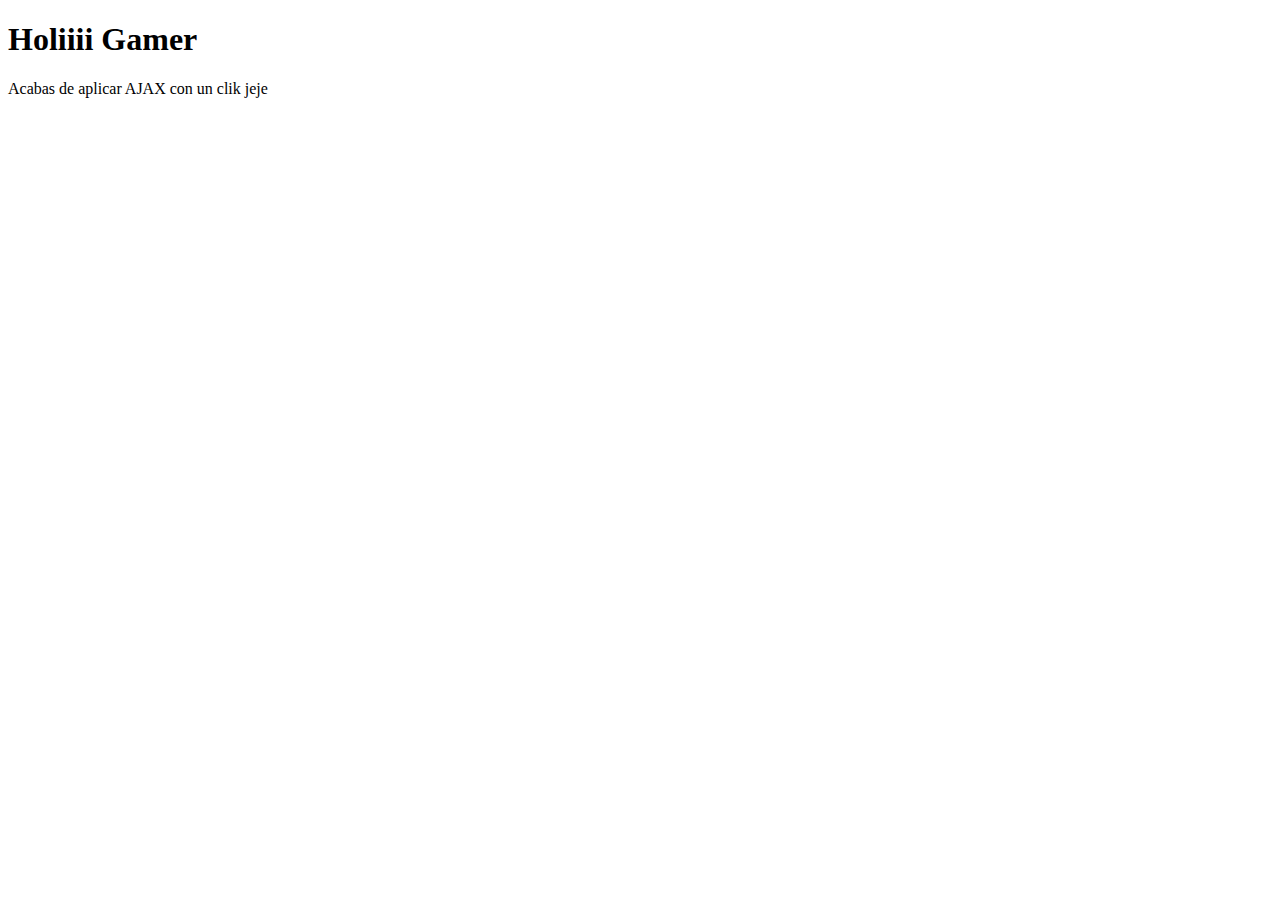
<file: html/ajax.html>
<!DOCTYPE html>
<html lang="en">
<head>
    <meta charset="UTF-8">
    <meta http-equiv="X-UA-Compatible" content="IE=edge">
    <meta name="viewport" content="width=device-width, initial-scale=1.0">
    <title>AJAX</title>
</head>
<body>
    <h1>Holiiii Gamer</h1>
    <p>Acabas de aplicar AJAX con un clik jeje</p>
</body>
</html>
</file>
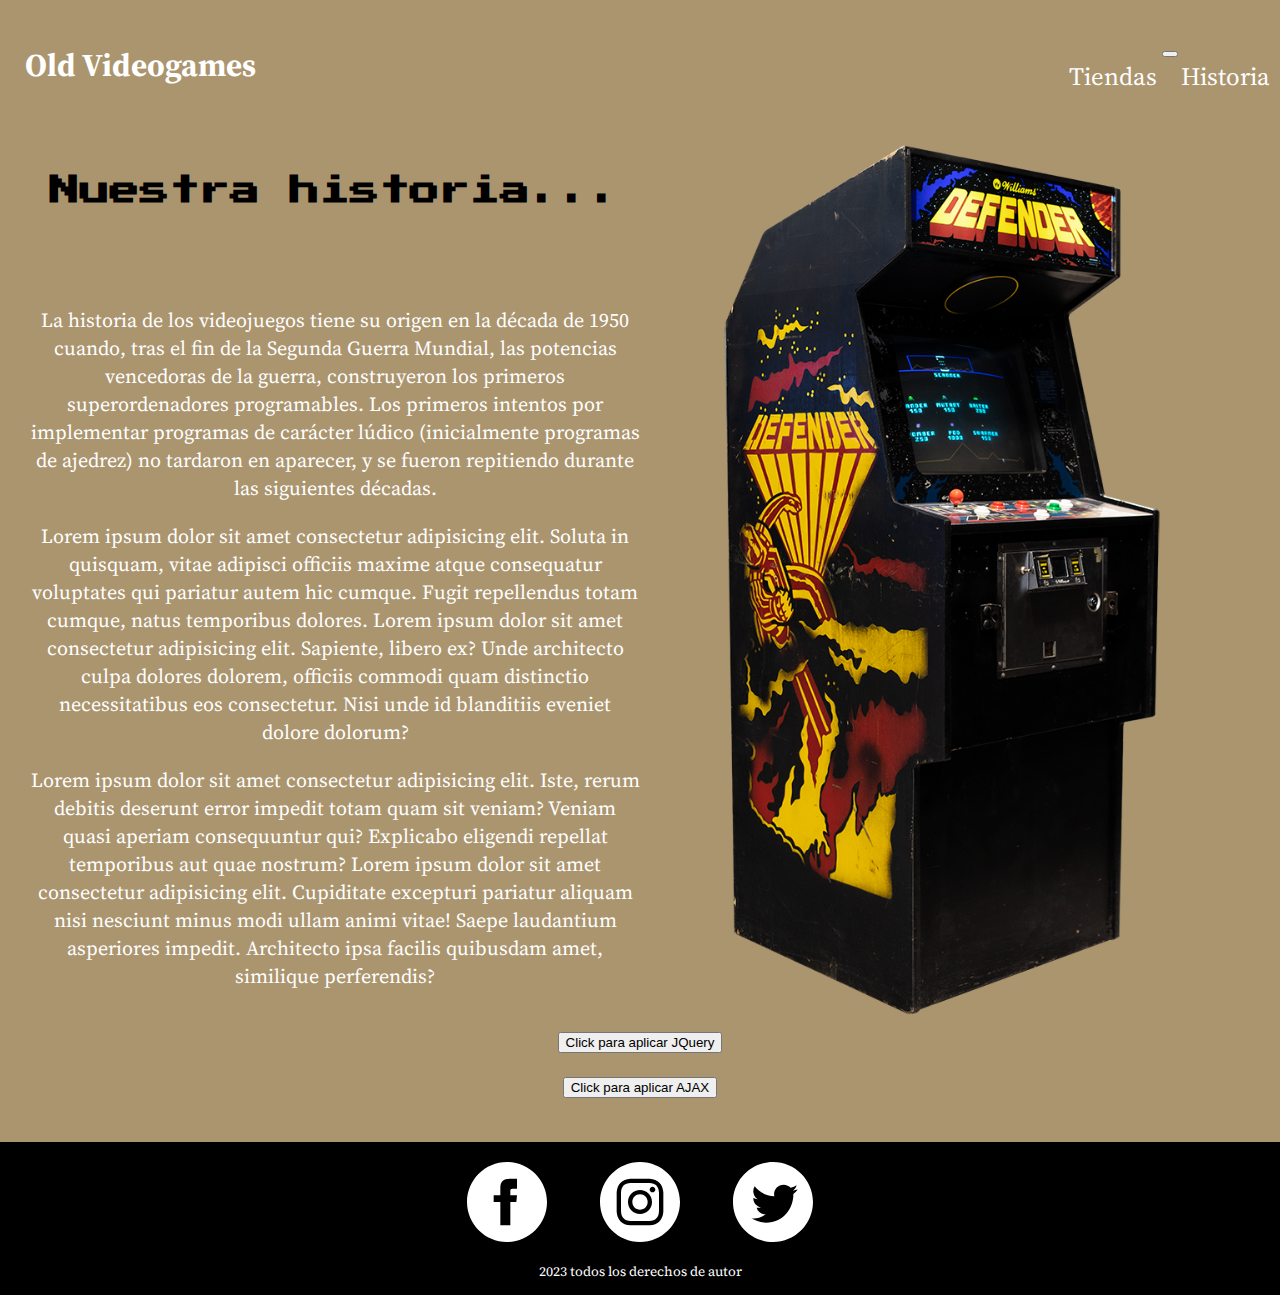
<file: html/historia.html>
<!DOCTYPE html>
<html lang="en">
<head>
    <meta charset="UTF-8">
    <meta http-equiv="X-UA-Compatible" content="IE=edge">
    <meta name="viewport" content="width=device-width, initial-scale=1.0">
    <meta name="description" content="Descubre cómo empezó la idea de esta empresa y la inspiración que tomamos para crearla">
    <meta name="keywords" content="VIDEOGAMES, VIDEOJUEGO, HISTORIA, CREACIÓN, INSPIRACIÓN, NOSOTROS">
    <title>Old Videogames - Historia</title>

    <!-- Bootstrap -->
    <link href="https://cdn.jsdelivr.net/npm/bootstrap@5.2.0-beta1/dist/css/bootstrap.min.css" rel="stylesheet" integrity="sha384-0evHe/X+R7YkIZDRvuzKMRqM+OrBnVFBL6DOitfPri4tjfHxaWutUpFmBp4vmVor" crossorigin="anonymous">
    <!-- CSS -->
    <link rel="stylesheet" href="../css/styles.css">
    <!-- google fonts -->
    <link rel="preconnect" href="https://fonts.googleapis.com">
    <link rel="preconnect" href="https://fonts.gstatic.com" crossorigin>
    <link href="https://fonts.googleapis.com/css2?family=Roboto+Slab:wght@400;700&family=Source+Serif+Pro:wght@400;700&display=swap" rel="stylesheet">    

    <link rel="preconnect" href="https://fonts.googleapis.com">
    <link rel="preconnect" href="https://fonts.gstatic.com" crossorigin>
    <link href="https://fonts.googleapis.com/css2?family=Press+Start+2P&display=swap" rel="stylesheet">

</head>
<body>
    <div id="principal">
        <header class="col-md-12 col-sm-12">
            <a href="../index.html">
                <span id="logo">Old Videogames</span>
            </a>
            <nav class="navbar navbar-expand-lg">
                <div class="container-fluid">
                    <button class="navbar-toggler" type="button" data-bs-toggle="collapse" data-bs-target="#navbarNavAltMarkup" aria-controls="navbarNavAltMarkup" aria-expanded="false" aria-label="Toggle navigation">
                    <span class="navbar-toggler-icon"></span>
                    </button>
                    <div class="collapse navbar-collapse" id="navbarNavAltMarkup">
                        <div class="navbar-nav">
                            <a class="nav-link" href="../html/tiendas.html">Tiendas</a>
                            <a class="nav-link" href="../html/historia.html">Historia</a>
                        </div>
                    </div>
                </div>
            </nav>
        </header>

        <main class="historia">
            <section>
                <article class="textoHistoriaContenedor">
                    <h1 class="fs4" id="color-titulo-JQuery">Nuestra historia...</h1>
                    <P class="textoHistoria">
                        La historia de los videojuegos tiene su origen en la década de 1950 cuando, tras el fin de 
                        la Segunda Guerra Mundial, las potencias vencedoras de la guerra, construyeron los primeros 
                        superordenadores programables.  Los primeros intentos por implementar programas de carácter 
                        lúdico (inicialmente programas de ajedrez) no tardaron en aparecer, y se fueron repitiendo 
                        durante las siguientes décadas.
                    </P>
                    <P class="textoHistoria">
                      Lorem ipsum dolor sit amet consectetur adipisicing elit. Soluta in quisquam, vitae adipisci 
                      officiis maxime atque consequatur voluptates qui pariatur autem hic cumque. Fugit repellendus 
                      totam cumque, natus temporibus dolores. Lorem ipsum dolor sit amet consectetur adipisicing elit. 
                      Sapiente, libero ex? Unde architecto culpa dolores dolorem, officiis commodi quam distinctio 
                      necessitatibus eos consectetur. Nisi unde id blanditiis eveniet dolore dolorum?
                      
                    </P>
                    <P class="textoHistoria">
                      Lorem ipsum dolor sit amet consectetur adipisicing elit. Iste, rerum debitis deserunt error impedit 
                      totam quam sit veniam? Veniam quasi aperiam consequuntur qui? Explicabo eligendi repellat temporibus 
                      aut quae nostrum? Lorem ipsum dolor sit amet consectetur adipisicing elit. Cupiditate excepturi pariatur 
                      aliquam nisi nesciunt minus modi ullam animi vitae! Saepe laudantium asperiores impedit. Architecto ipsa 
                      facilis quibusdam amet, similique perferendis?
                    </P>
                </article>
               
                <article >
                    <img id="imagenHistoria" src="../media/arcade_machie_historia.png" alt="">
                </article>
            </section>
            <button class="boton-JQery">Click para aplicar JQuery</button>
            <br><br>
            
            <div class="containter">
                <div class="containter" id="contenido"></div>
                <button type="button" id="boton-AJAX">Click para aplicar AJAX</button>


            </div>
            <br><br>
        </main>

        <footer>
            <div class="imgs">
                <a href="#">
                    <img src="../media/facebook.svg" alt="Facebook">
                </a>
                <a href="#">
                    <img src="../media/instagram.svg" alt="instagram">
                </a>
                <a href="#">
                    <img src="../media/twitter.svg" alt="Twitter">
                </a>
            </div>
            <small>2023 todos los derechos de autor</small>
        </footer>

    </div>
    <!-- JavaScript Bundle with Popper -->
    <script src="https://cdn.jsdelivr.net/npm/bootstrap@5.2.0-beta1/dist/js/bootstrap.bundle.min.js" integrity="sha384-pprn3073KE6tl6bjs2QrFaJGz5/SUsLqktiwsUTF55Jfv3qYSDhgCecCxMW52nD2" crossorigin="anonymous"></script>
    <!-- JQery -->
    <script src="https://code.jquery.com/jquery-3.6.4.min.js"></script>
    <!-- JS -->
    <script src="../js/jquery.js"></script>
    <script src="../js/ajax.js"></script>
</body>
</html>
</file>
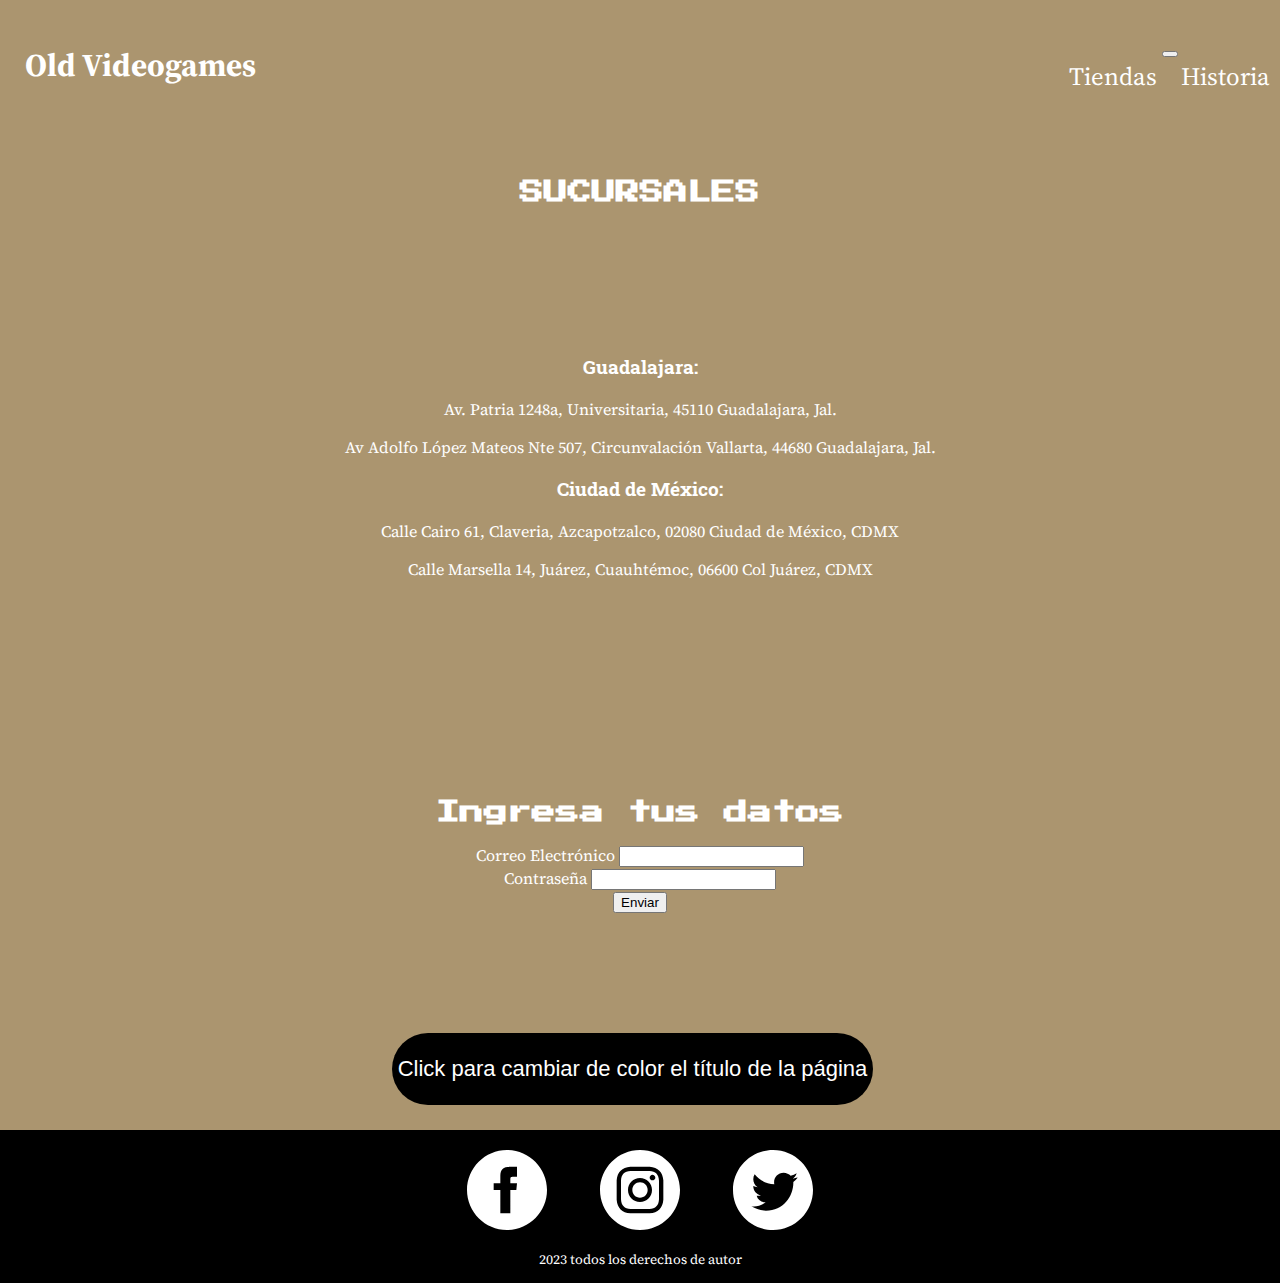
<file: html/tiendas.html>
<!DOCTYPE html>
<html lang="en">
<head>
    <meta charset="UTF-8">
    <meta http-equiv="X-UA-Compatible" content="IE=edge">
    <meta name="viewport" content="width=device-width, initial-scale=1.0">
    <meta name="description" content="Descubre que sucursal te queda más cercana">
    <meta name="keywords" content="VIDEOJUEGOS, OLDVIDEOGAMES, TIENDAS, SUCURSALES, MÉXICO, LOCALIZACIÓN">
    <title>Old Videogames - Sucursales</title>

    <!-- CSS only -->
    <link href="https://cdn.jsdelivr.net/npm/bootstrap@5.2.0-beta1/dist/css/bootstrap.min.css" rel="stylesheet" integrity="sha384-0evHe/X+R7YkIZDRvuzKMRqM+OrBnVFBL6DOitfPri4tjfHxaWutUpFmBp4vmVor" crossorigin="anonymous">

    <link rel="stylesheet" href="../css/styles.css">

    <!-- google fonts -->
    <link rel="preconnect" href="https://fonts.googleapis.com">
    <link rel="preconnect" href="https://fonts.gstatic.com" crossorigin>
    <link href="https://fonts.googleapis.com/css2?family=Roboto+Slab:wght@400;700&family=Source+Serif+Pro:wght@400;700&display=swap" rel="stylesheet">

    <link rel="preconnect" href="https://fonts.googleapis.com">
    <link rel="preconnect" href="https://fonts.gstatic.com" crossorigin>
    <link href="https://fonts.googleapis.com/css2?family=Press+Start+2P&display=swap" rel="stylesheet">

</head>
<body>
    <div id="principal">

        <header class="col-md-12 col-sm-12">
            <a href="../index.html">
                <span id="logo">Old Videogames</span>
            </a>
            <nav class="navbar navbar-expand-lg">
                <div class="container-fluid">
                    <button class="navbar-toggler" type="button" data-bs-toggle="collapse" data-bs-target="#navbarNavAltMarkup" aria-controls="navbarNavAltMarkup" aria-expanded="false" aria-label="Toggle navigation">
                    <span class="navbar-toggler-icon"></span>
                    </button>
                    <div class="collapse navbar-collapse" id="navbarNavAltMarkup">
                        <div class="navbar-nav">
                            <a class="nav-link" href="../html/tiendas.html">Tiendas</a>
                            <a class="nav-link" href="../html/historia.html">Historia</a>
                        </div>
                    </div>
                </div>
            </nav>
        </header>

        <main class="tienda">
            <h2 class="titulo-sucursales" id="main-title">SUCURSALES</h2>
            <div class="sucursales">
                <h3>Guadalajara:</h3>
                <p>Av. Patria 1248a, Universitaria, 45110 Guadalajara, Jal.</p>
                <P>Av Adolfo López Mateos Nte 507, Circunvalación Vallarta, 44680 Guadalajara, Jal.</P>
                <h3>Ciudad de México:</h3>
                <p>Calle Cairo 61, Claveria, Azcapotzalco, 02080 Ciudad de México, CDMX</p>
                <p>Calle Marsella 14, Juárez, Cuauhtémoc, 06600 Col Juárez, CDMX</p>
            </div>
            <!-- Formulario BÁSICO para obtener datos con JS mediante DOM y eventos-->
            <div class="formulario">
                <form id="formulario-id">
                    <h2>Ingresa tus datos</h2>
                    <div class="mb-3">
                      <label for="exampleInputEmail1" class="form-label">Correo Electrónico</label>
                      <input type="email" class="form-control" id="exampleInputEmail1" aria-describedby="emailHelp">
                    </div>
                    <div class="mb-3">
                      <label for="exampleInputPassword1" class="form-label">Contraseña</label>
                      <input type="password" class="form-control" id="exampleInputPassword1">
                    </div>
                    <button type="submit" class="btn btn-primary">Enviar</button>
                  </form>
            </div>
            <button onclick="changeColor('black')" class="boton-color-titulo">Click para cambiar de color el título de la página</button>
        </main>

        <footer>
            <div class="imgs">
                <a href="#">
                    <img src="../media/facebook.svg" alt="Facebook">
                </a>
                <a href="#">
                    <img src="../media/instagram.svg" alt="instagram">
                </a>
                <a href="#">
                    <img src="../media/twitter.svg" alt="Twitter">
                </a>
            </div>
            <small>2023 todos los derechos de autor</small>
        </footer>
    </div>
    <!-- JavaScript Bundle with Popper -->
    <script src="https://cdn.jsdelivr.net/npm/bootstrap@5.2.0-beta1/dist/js/bootstrap.bundle.min.js" integrity="sha384-pprn3073KE6tl6bjs2QrFaJGz5/SUsLqktiwsUTF55Jfv3qYSDhgCecCxMW52nD2" crossorigin="anonymous"></script>
    <!-- JS -->
    <script src="../js/main.js"></script>
</body>
</html>
</file>
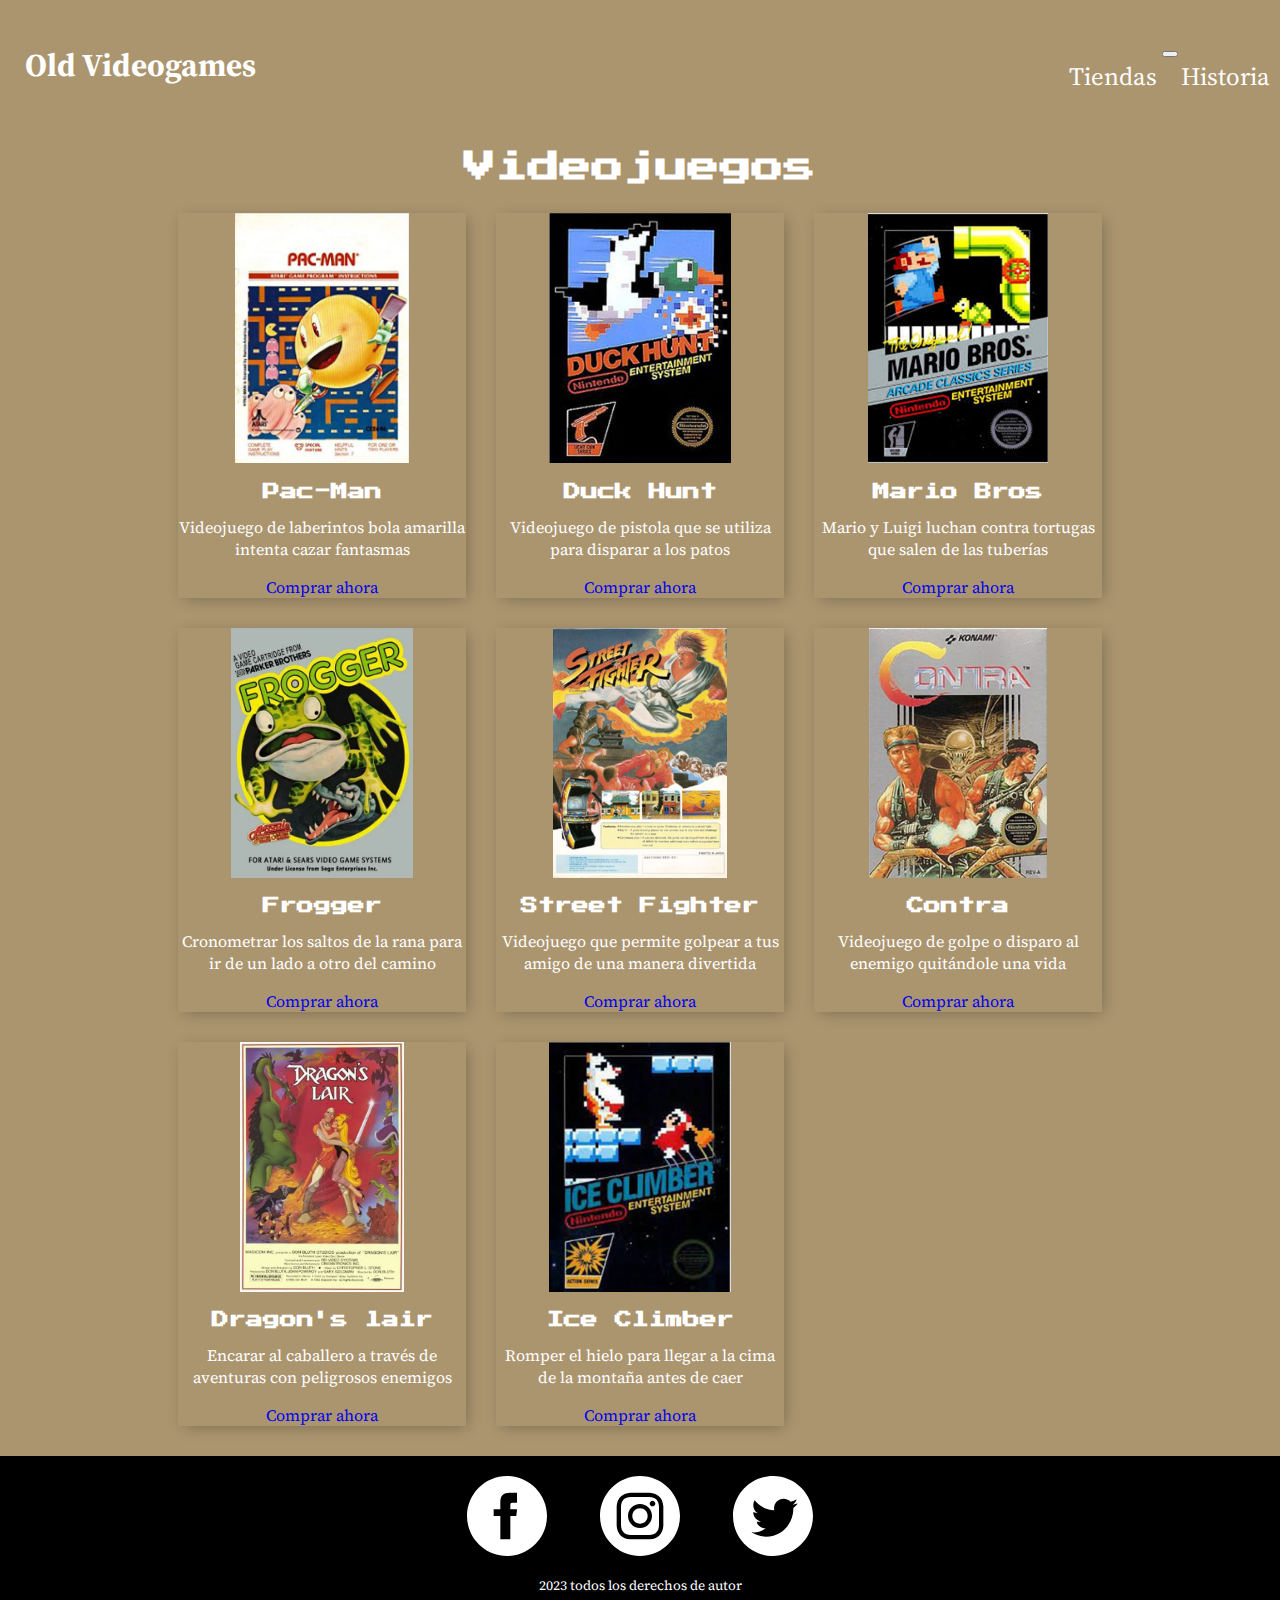
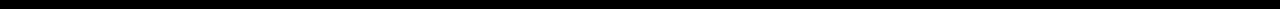
<file: html/videojuegos.html>
<!DOCTYPE html>
<html lang="en">
<head>
    <meta charset="UTF-8">
    <meta http-equiv="X-UA-Compatible" content="IE=edge">
    <meta name="viewport" content="width=device-width, initial-scale=1.0">
    <meta name="description" content="Catálogo de los videojuegos antiguos existentes en la tienda para venta">
    <meta name="keywords" content="VIDEOJUEGOS, CATALOGO,  PACMAN, DUCKHUNTER, MARIOSBROS, FROGGER, STREETFIGTHER, CONTRA, DRAGONSLAIR, ICECLIMBER">
    <title>Old Videogames - Videojuegos</title>
    <!-- CSS only -->
    <link href="https://cdn.jsdelivr.net/npm/bootstrap@5.2.0-beta1/dist/css/bootstrap.min.css" rel="stylesheet" integrity="sha384-0evHe/X+R7YkIZDRvuzKMRqM+OrBnVFBL6DOitfPri4tjfHxaWutUpFmBp4vmVor" crossorigin="anonymous">

    <link rel="stylesheet" href="../css/styles.css">

    <!-- google fonts -->
    <link rel="preconnect" href="https://fonts.googleapis.com">
    <link rel="preconnect" href="https://fonts.gstatic.com" crossorigin>
    <link href="https://fonts.googleapis.com/css2?family=Roboto+Slab:wght@400;700&family=Source+Serif+Pro:wght@400;700&display=swap" rel="stylesheet">

    <link rel="preconnect" href="https://fonts.googleapis.com">
    <link rel="preconnect" href="https://fonts.gstatic.com" crossorigin>
    <link href="https://fonts.googleapis.com/css2?family=Press+Start+2P&display=swap" rel="stylesheet">

</head>
<body>
    <div id="principal">
        <header class="col-md-12 col-sm-12">
            <a href="../index.html">
                <span id="logo">Old Videogames</span>
            </a>
            <nav class="navbar navbar-expand-lg">
                <div class="container-fluid">
                    <button class="navbar-toggler" type="button" data-bs-toggle="collapse" data-bs-target="#navbarNavAltMarkup" aria-controls="navbarNavAltMarkup" aria-expanded="false" aria-label="Toggle navigation">
                    <span class="navbar-toggler-icon"></span>
                    </button>
                    <div class="collapse navbar-collapse" id="navbarNavAltMarkup">
                        <div class="navbar-nav">
                            <a class="nav-link" href="../html/tiendas.html">Tiendas</a>
                            <a class="nav-link" href="../html/historia.html">Historia</a>
                        </div>
                    </div>
                </div>
            </nav>
        </header>
        <main class="videojuegos">
            <h1>Videojuegos</h1>
            <section>
                <article class="card" style="width: 18rem;">
                    <img src="../media/juego1_pacman.png" class="card-img-top" alt="Videojuego1">
                    <div class="card-body">
                      <h2 class="card-title">Pac-Man</h2>
                      <p class="card-text">Videojuego de laberintos bola amarilla intenta cazar fantasmas</p>
                      <a href="#" class="btn btn-primary">Comprar ahora</a>
                    </div>
                </article>

                <article class="card" style="width: 18rem;">
                    <img src="../media/juego2_duckhunt.png" class="card-img-top" alt="Videojuego2">
                    <div class="card-body">
                      <h2 class="card-title">Duck Hunt</h2>
                      <p class="card-text">Videojuego de pistola que se utiliza para disparar a los patos</p>
                      <a href="#" class="btn btn-primary">Comprar ahora</a>
                    </div>
                </article>

                <article class="card" style="width: 18rem;">
                    <img src="../media/juego3_mariobros.png" class="card-img-top" alt="Videojuego3">
                    <div class="card-body">
                      <h2 class="card-title">Mario Bros</h2>
                      <p class="card-text">Mario y Luigi luchan contra tortugas que salen de las tuberías</p>
                      <a href="#" class="btn btn-primary">Comprar ahora</a>
                    </div>
                </article>

                <article class="card" style="width: 18rem;">
                    <img src="../media/juego4_frogger.png" class="card-img-top" alt="Videojuego4">
                    <div class="card-body">
                      <h2 class="card-title">Frogger</h2>
                      <p class="card-text">Cronometrar los saltos de la rana para ir de un lado a otro del camino</p>
                      <a href="#" class="btn btn-primary">Comprar ahora</a>
                    </div>
                </article>

                <article class="card" style="width: 18rem;">
                    <img src="../media/juego5_streetfigther.png" class="card-img-top" alt="Videojuego5">
                    <div class="card-body">
                      <h2 class="card-title">Street Fighter</h2>
                      <p class="card-text">Videojuego que permite golpear a tus amigo de una manera divertida</p>
                      <a href="#" class="btn btn-primary">Comprar ahora</a>
                    </div>
                </article>

                <article class="card" style="width: 18rem;">
                    <img src="../media/juego6_contra.png" class="card-img-top" alt="Videojuego6">
                    <div class="card-body">
                      <h2 class="card-title">Contra</h2>
                      <p class="card-text">Videojuego de golpe o disparo al enemigo quitándole una vida</p>
                      <a href="#" class="btn btn-primary">Comprar ahora</a>
                    </div>
                </article>

                <article class="card" style="width: 18rem;">
                    <img src="../media/juego7_dragonsliar.png" class="card-img-top" alt="Videojuego7">
                    <div class="card-body">
                      <h2 class="card-title">Dragon's lair</h2>
                      <p class="card-text">Encarar al caballero a través de aventuras con peligrosos enemigos</p>
                      <a href="#" class="btn btn-primary">Comprar ahora</a>
                    </div>
                </article>

                <article class="card" style="width: 18rem;">
                    <img src="../media/juego8_iceclimber.png" class="card-img-top" alt="Videojuego8">
                    <div class="card-body">
                      <h2 class="card-title">Ice Climber</h2>
                      <p class="card-text">Romper el hielo para llegar a la cima de la montaña antes de caer</p>
                      <a href="#" class="btn btn-primary">Comprar ahora</a>
                    </div>
                </article>   
            </section>
        </main>
        <footer>
            <div class="imgs">
                <a href="#">
                    <img src="../media/facebook.svg" alt="Facebook">
                </a>
                <a href="#">
                    <img src="../media/instagram.svg" alt="instagram">
                </a>
                <a href="#">
                    <img src="../media/twitter.svg" alt="Twitter">
                </a>
            </div>
            <small>2023 todos los derechos de autor</small>
        </footer>
    </div>
    <!-- JavaScript Bundle with Popper -->
    <script src="https://cdn.jsdelivr.net/npm/bootstrap@5.2.0-beta1/dist/js/bootstrap.bundle.min.js" integrity="sha384-pprn3073KE6tl6bjs2QrFaJGz5/SUsLqktiwsUTF55Jfv3qYSDhgCecCxMW52nD2" crossorigin="anonymous"></script>
    <!-- JS -->
    <script src="../js/main.js"></script>
</body>
</html>
</file>
<file: css/styles.css>
@charset "UTF-8";
/* Estilos generales */
.txt2 {
  color: white;
}

.fs1 {
  font-size: 25px;
}

.fs4 {
  font-size: 30px;
  margin-top: 25px;
  margin-bottom: 100px;
}

.fs5 {
  font-size: 42px;
}

.titleBold {
  font-weight: bold;
}

body {
  margin: 0;
  padding: 0;
  background-color: #ab956f;
  color: white;
  font-family: "Source Serif Pro", serif;
}

a {
  text-decoration: none;
}

h1, h2{  /*Fonts style for titles videogames style*/
  font-family: 'Press Start 2P', cursive;
}

h3, h4, h5, h6, .title { /*Fonts style for titles general style*/
  font-family: "Roboto Slab", serif;
}

.card-title{
  font-size: 17px;
}

/* videojuegos  */
main.videojuegos h1 {
  text-align: center;
}
main.videojuegos section {
  display: grid;
  grid-template-columns: repeat(4, 1fr);
  gap: 30px;
  width: calc(72rem + 90px);
  margin: 0 auto;
  margin-bottom: 30px;
  margin-top: 30px;
}
main.videojuegos section article.card {
  text-align: center;
  background-color: rgba(0, 0, 0, 0);
  box-shadow: 3px 3px 15px -3px rgba(0, 0, 0, 0.3);
  transition-duration: 0.5s;
}
main.videojuegos section article.card img {
  height: 250px;
  width: auto;
  transition-duration: 0.5s;
  margin: 0 auto;
}
main.videojuegos section article.card:hover {
  box-shadow: 3px 3px 15px -3px rgba(0, 0, 0, 0.6);
}
main.videojuegos section article.card:hover img {
  transform: rotateZ(10deg);
}
main.videojuegos .logosImg {
  display: grid;
  justify-content: center;
  justify-items: center;
}
main.videojuegos .logosImg img {
  height: 100px;
  width: auto;
  padding-bottom: 10px;
}

@media screen and (max-width: 1300px) {
  main.videojuegos section {
    grid-template-columns: repeat(3, 1fr);
    width: calc(54rem + 60px);
  }
}
@media screen and (max-width: 1000px) {
  main.videojuegos section {
    grid-template-columns: repeat(2, 1fr);
    width: calc(36rem + 30px);
  }
}
@media screen and (max-width: 650px) {
  main.videojuegos section {
    grid-template-columns: repeat(1, 1fr);
    width: 18rem;
    gap: 0;
  }
  main.videojuegos section article.card {
    margin-top: 30px;
  }
  main.videojuegos section article.card:first-child {
    margin-top: 0;
  }
}
@media screen and (max-width: 550px) {
  main.videojuegos .logosImg img {
    width: 90%;
    height: auto;
  }
}

/* main.inicio.inicio grid */
#principal {
  width: 100%;
  display: grid;
  grid-template-columns: 1fr;
  grid-template-areas: "header" "main" "footer";
}

/* header (MODIFICANDO PLANTILLA DE BOOTSTRAP CON CSS)*/
header {
  display: flex;
  align-items: center; /*Vertical*/
  justify-content: space-between; /*Horizontal*/
  grid-area: header;
  height: 130px;
}
header .navbar {
  background-color: #ab956f;
}
header a {
  color: white;
}
header a span {
  padding-left: 25px;
  font-size: 32px;
  font-weight: bold;
  transition-duration: 0.5s;
}
header a span:hover {
  font-size: 34px;
  opacity: 0.5;
  color: black;
}
header .nav-link {
  color: white;
  font-size: 25px;
  margin: 0px 10px;
}
header nav ul {
  display: flex;
  align-items: center;
  justify-content: center;
}
header nav ul li {
  list-style: none; /*Quitar viñetas*/
  padding: 25px;
}
header nav ul li a {
  font-size: 25px;
  transition-duration: 0.5s;
}
header nav ul li a:hover {
  font-size: 27px;
  opacity: 0.5;
  color: black;
}

/* main inicio/index */
main.inicio {
  grid-area: main;
  display: grid;
  grid-template-columns: repeat(2, 1fr);
  align-items: center;
  justify-items: center;
  /*display: none;*/
  grid-template-areas: "left right";
}
main.inicio .right {
  grid-area: right;
}
main.inicio .right img {
  width: auto;
  height: 80vh;
}
main.inicio .left {
  width: 610px;
  margin-left: 50px;
  grid-area: left;
}
main.inicio .left h1 {
  margin: 0;
}
main.inicio .left p {
  margin: 0;
  line-height: 28px; /*Interlineado*/
}
main.inicio .left .btn, main.inicio .left .btn-primary{
  border-radius: 40px;
  font-size: 22px;
  width: 218px;
  text-align: center;
  line-height: 70px;
  margin-right: 15px;
  margin-top: 50px;
  display: inline-block;
  transition-duration: 0.5s;
  background-color: black;
  border: black;
}
main.inicio .left .btn:hover, main.inicio .left .btn-primary:hover { /*Animación (hover)*/
  font-size: 24px;
  box-shadow: 0px 0px 5px black;
}
main.inicio .left .btn-negro{
  background-color: black;
  border: 1px solid black;
  color: white;
}
/* Main tiendas */
main.tienda {
  width: 100%;
}
main.tienda h2, div {
  text-align: center;
}
.formulario{
  width: 100%;
  max-width: 600px;
  margin: 0 auto;
  display: flex;
  flex-direction: column;
  justify-content: center;
  align-items: center;
  margin-top: 200px;
  margin-bottom: 120px;
}
.boton-color-titulo{
  margin-bottom: 25px;
  border-radius: 40px;
  font-size: 22px;
  text-align: center;
  line-height: 70px;
  margin-right: 15px;
  display: inline-block;
  transition-duration: 0.5s;
  background-color: black;
  border: black;
  color: white;
}

/* Main historia */
main.historia {
  width: calc(100% - 60px);
  margin: 0 30px;
}
main.historia section {
  display: grid;
  grid-template-columns: 50% 50%;
  align-items: center;
}
main.historia section article:nth-child(2) {
  display: flex;
  align-items: center;
  justify-content: center;
}
main.historia section article img {
  height: 900px;
  width: auto;
}
main.historia section article p {
  font-size: 20px;
}
.titulo-sucursales{
  margin-top: 50px;
}
.sucursales{
  margin-top: 150px;
}
/* footer */
footer {
  background-color: black;
  width: 100%;
  grid-area: footer;
}
footer .imgs {
  display: grid;
  grid-template-columns: repeat(3, auto);
  margin: 0 auto;
  width: 400px;
}
footer .imgs a {
  text-align: center;
}
footer .imgs a img {
  width: 60%;
  height: auto;
  margin-top: 20px;
  transition-duration: 0.5s;
}
footer .imgs a img:hover {
  opacity: 0.5;
}
footer small {
  text-align: center;
  width: calc(100% - 30px);
  display: inline-block;
  padding: 15px;
}

/* Responsive - Media Queries */
@media screen and (max-width: 480px) {
  main.inicio .left .btn-primary{
    margin-top: 10px;
  }
  footer .img a img {
    width: 50%;
  }
}
@media screen and (max-width: 580px) {
  header nav ul {
    display: grid;
    grid-template-columns: repeat(2, 1fr);
    align-items: center;
    justify-items: center;
  }
  header nav ul li {
    padding-bottom: 0;
  }
  main.inicio .left {
    width: calc(100% - 40px);
    text-align: center;
    margin-left: 0;
    padding: 0 20px;
  }
}
@media screen and (max-width: 860px) {
  header {
    flex-direction: column;
  }
  header ul {
    padding-left: 0;
  }
  header #logo {
    padding-left: 0;
  }
}
@media screen and (max-width: 1000px) {
  main.inicio.inicio {
    grid-template-columns: 1fr;
    grid-template-areas: "right" "left";
  }
  footer {
    margin-top: 80px;
  }
  main.historia section {
    grid-template-columns: 1fr;
  }
}
</file>
